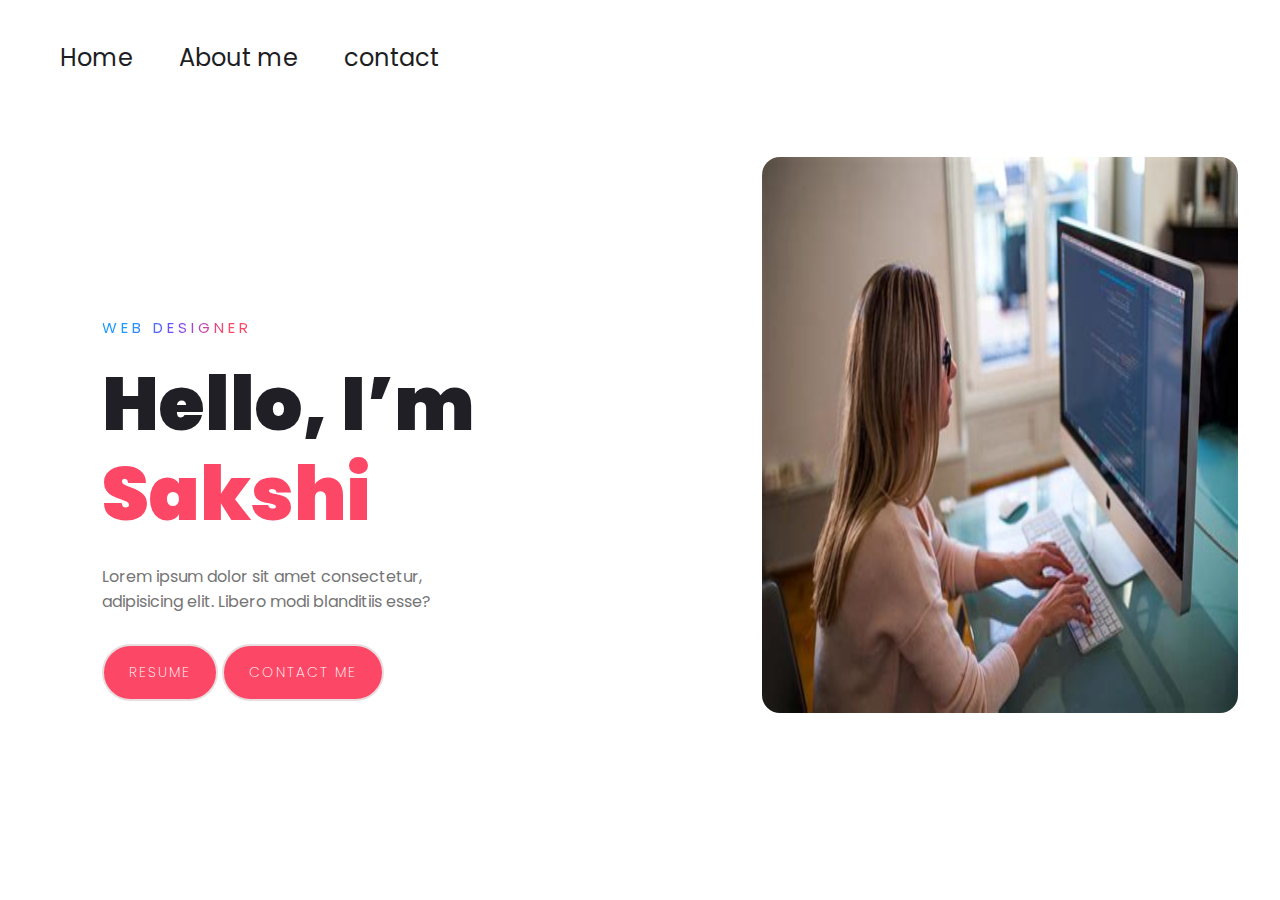
<file: index.html>
<!DOCTYPE html>
<html lang="en">
<head>
    <meta charset="UTF-8">
    <title>Personal Portfolio Website</title>
    <!----CSS link----->
    <link rel="stylesheet" href="index.css">
</head>
<body>
<!-- HTML code -->
    <div class="sakshi">
        <nav>
            
            <ul>
                <li><a href="index.html"  target="_blank">Home</a></li>
                <li><a href="about.html" target="_blank">About me</a></li>
                <li><a href="contact.html" target="_blank">contact</a></li>
                
            </ul>
            
        </nav>

<div class="pa">
    <img src="img.jpg" alt="">
    
        <div class="content">
            <span class="title">Web designer</span>
            <h1>Hello, I’m <span>Sakshi</span></h1>
            <p>Lorem ipsum dolor sit amet consectetur, adipisicing elit. Libero modi blanditiis esse?</p>
            <a href="https://drive.google.com/file/d/13XRGGIzC9wyCzlmyHJ0whAiI0AXwdh6_/view?usp=drivesdk" class="btn" target="_blank">resume </a>
            <a href="contact.html" class="btn" target="_blank">Contact me</a>


        </div>
    </div>
</div>

</body>
</html>
</file>
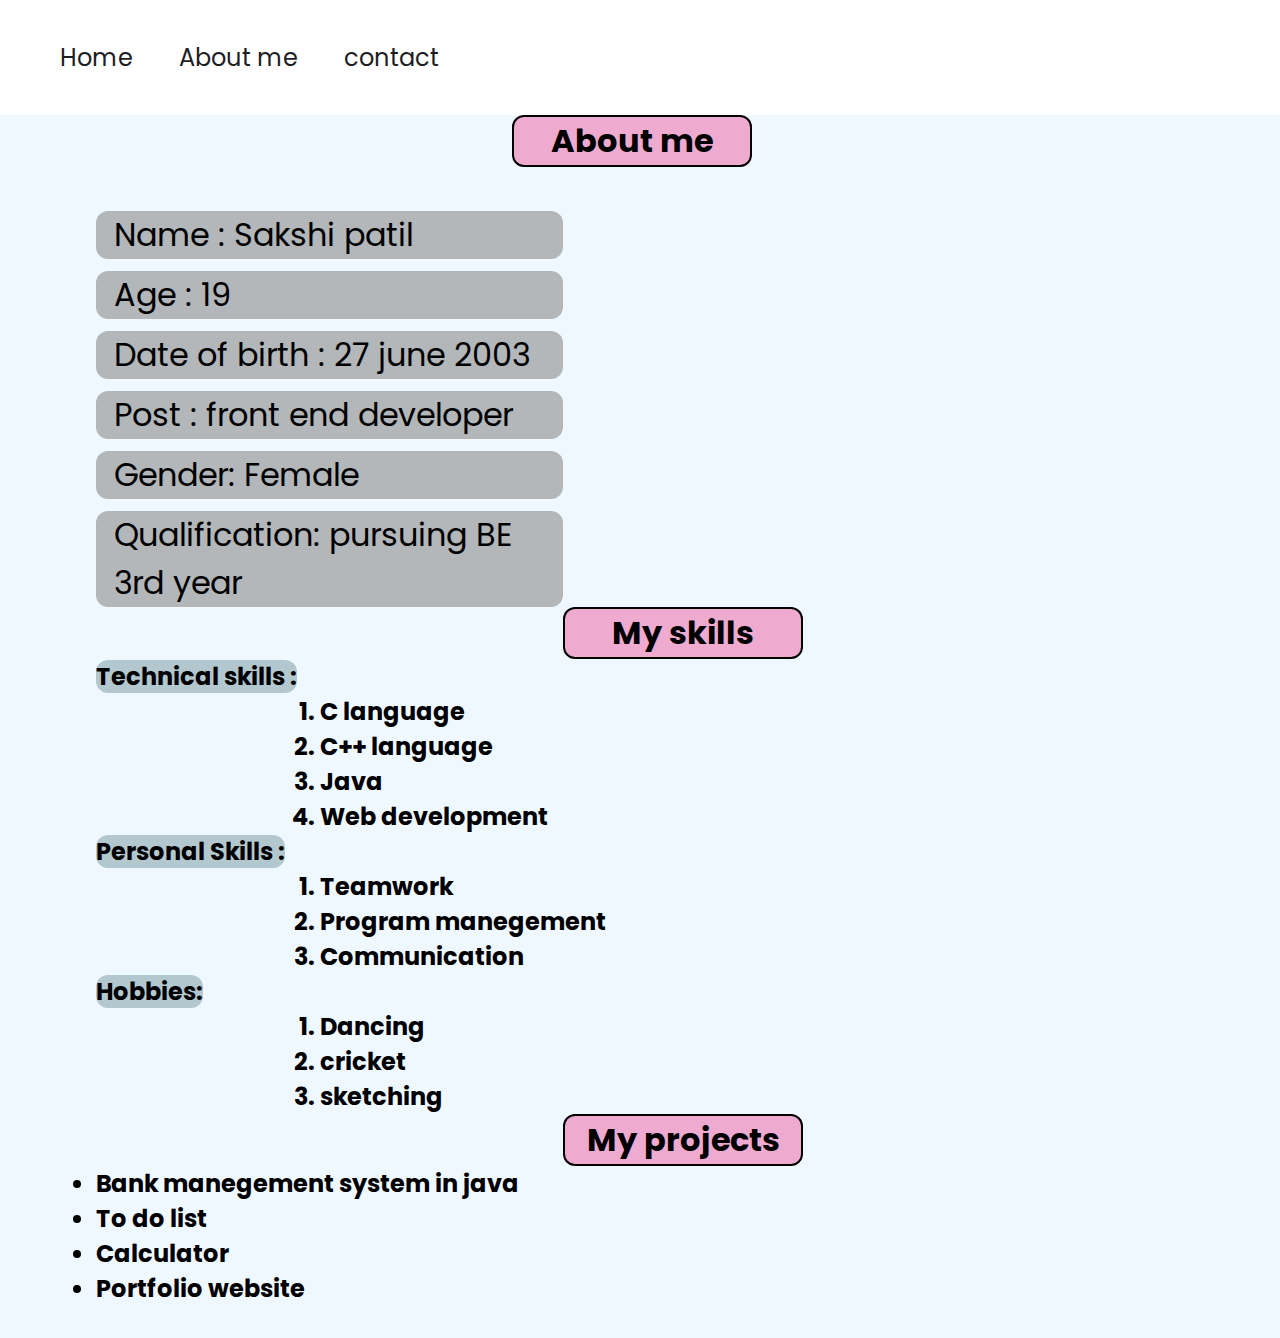
<file: about.html>
<!DOCTYPE html>
<html lang="en">

<head>
    <meta charset="UTF-8">
    <title>Personal Portfolio Website</title>
    <!----CSS link----->
    <link rel="stylesheet" href="index.css">
</head>

<body>

    <div class="sakshi">
        <nav>

            <ul>
                <li><a href="index.html" target="_blank">Home</a></li>
                <li><a href="about.html" target="_blank">About me</a></li>
                <li><a href="contact.html" target="_blank">contact</a></li>


            </ul>

        </nav>
        <!-- About section start -->
        <section class="about" id="about">

            <h1 class="heading"> <span>About</span> me </h1>

            <div class="row">

                <div class="info">
                    <h3> <span> Name : </span> Sakshi patil </h3>
                    <h3> <span> Age : </span> 19 </h3>
                    <h3> <span> Date of birth : </span> 27 june 2003</h3>
                    <h3> <span> Post : </span> front end developer </h3>
                    <h3> <span> Gender: </span> Female</h3>
                    <h3> <span> Qualification: </span> pursuing BE 3rd year</h3>
                </div>
                <h1 class="heading"> <span>My skills</span> </h1>
                <div class="myskills">
                    <h2> <span> Technical skills : </span>
                        <ol>
                            <li>C language</li>
                            <li>C++ language</li>
                            <li>Java</li>
                            <li>Web development</li>

                        </ol>
                    </h2>
                    <h2> <span> Personal Skills : </span>
                        <ol>
                            <li>Teamwork</li>
                            <li>Program manegement</li>
                            <li>Communication </li>


                        </ol>
                    </h2>
                    <h2> <span>Hobbies:</span>
                        <ol>
                            <li>Dancing</li>
                            <li>cricket</li>
                            <li>sketching</li>


                        </ol>
                    </h2>
                </div>

                <h1 class="heading"> <span>My projects</span> </h1>
                <h2>
                    <ul>
                        <li>Bank manegement system in java</li>


                        <li>To do list</li>
                        <li>Calculator</li>
                        <li>Portfolio website</li>

                    </ul>
                </h2>

            </div>

        </section>


        <!-- about section ends -->



    </div>

    </div>
</body>

</html>
</file>
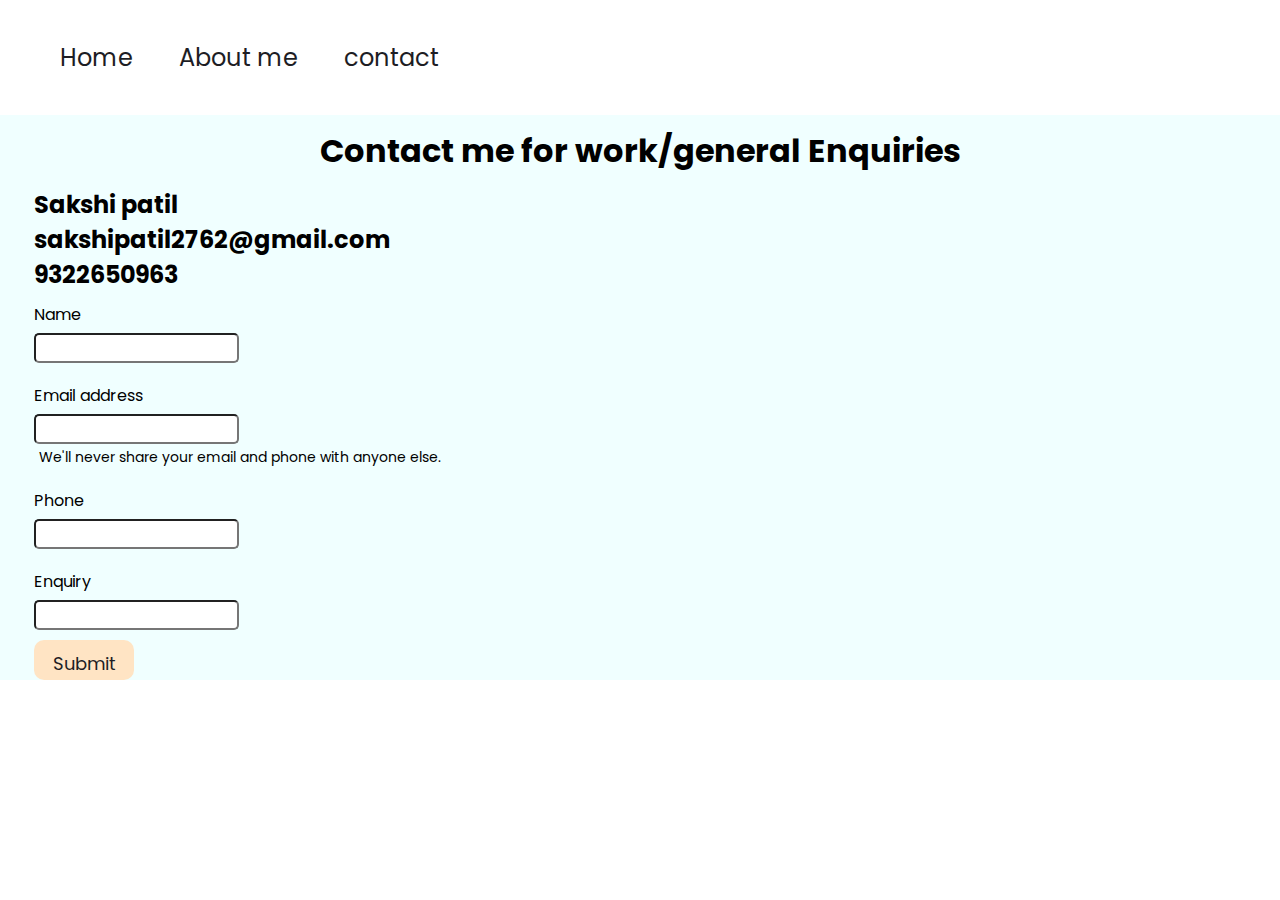
<file: contact.html>
<!DOCTYPE html>
<html lang="en">

<head>
    <meta charset="UTF-8">
    <title>Personal Portfolio Website</title>
    <!----CSS link----->
    <link rel="stylesheet" href="index.css">
</head>

<body>

    <div class="sakshi">
        <nav>
            <!-- <img src="./img/logo.png" class="logo"> -->
            <ul>
                <li><a href="index.html"  target="_blank">Home</a></li>
                <li><a href="about.html" target="_blank">About me</a></li>
                <li><a href="contact.html" target="_blank">contact</a></li>
                
            </ul>

        </nav>
        <!-- contact section start -->
   
    <div class="contact">
        <div class="contactform">
            <h1> Contact me for work/general Enquiries</h1>
            <form>
                <h2>Sakshi patil <br>
                    sakshipatil2762@gmail.com <br>
                    9322650963
                </h2>
                <div class="mb-3">
                    <label for="exampleInputPassword1" class="form-label">Name</label>
                    <input type="name" class="form-control" id="clientname">
                </div>
                <div class="mb-3">
                    <label for="clientemail" class="form-label">Email address</label>
                    <input type="email" class="form-control" id="clientemail" aria-describedby="emailHelp">
                    <div id="emailHelp" class="form-text">We'll never share your email and phone with anyone else.
                    </div>
                </div>
                <div class="mb-3">
                    <label for="clientphone" class="form-label">Phone</label>
                    <input type="phone" class="form-control" id="clientphone">
                </div>
                <div class="mb-3">
                    <label for="enquiry" class="form-label">Enquiry</label>
                    <input type="enquiry" class="form-control" id="enquiry">
                </div>
                <div class="sak">
                    <button type="submit" class="sak">Submit</button>
                </div>

            </form>
        </div>
    </div>
    <!-- contact section end -->
    </div>

</body>

</html>
</file>
<file: index.css>
@import url('https://fonts.googleapis.com/css2?family=Poppins:wght@400;500;600;700&display=swap');

/* CSS for navbar */
* {
    margin: 0;
    padding: 0;
    box-sizing: border-box;
    font-family: 'Poppins', sans-serif;

}

a {
    text-decoration: none;
}

.sakshi {
    width: 100%;
    height: 100vh;
    background-size: cover;
}

nav {
    display: flex;
    align-items: center;
    justify-content: space-between;
    padding: 30px 40px;
    font-size: x-large;
    font-family: cursive;
}

nav ul li {
    list-style: none;
    display: inline-block;
    padding: 10px 20px;
}

nav ul li a {
    color: #1d1d24;
    position: relative;
    padding: 5px 0;
}

nav ul li a:hover {
    color: black;
}

nav ul li a:after {
    content: "";
    position: absolute;
    left: 0;
    width: 0;
    height: 3px;
    background: #fd4766;
    transition: .3s;
    bottom: 0;
}

nav ul li a:hover:after {
    width: 100%;
}

/* css for image */
.pa img {
    float: right;
    height: 35rem;
    width: 30rem;
    border: 2px solid white;
    border-radius: 20px;
    margin: 40px
}

/* CSS for button */
.btn {
    color: #fff;
    font-size: 14px;
    text-transform: uppercase;
    letter-spacing: 2px;
    padding: 16px 25px;
    border-radius: 500px;
    display: inline-block;
    font-weight: 200;
    /* transition: all .4s ease-in-out; */
    background-size: 152% 100%;
    background: #fd4766;
    border: 2px solid #e8dddf;
}

.btn:hover {
    background: transparent;
    border-color: #fd4766;
    color: #fd4766;
}

.content {
    position: absolute;
    top: 35%;
    left: 8%;
}

.content .title {
    color: #1f1f25;
    font-size: 15px;
    text-transform: uppercase;
    letter-spacing: 4px;
    display: inline-block;
    margin-bottom: 20px;
    background: linear-gradient(120deg, #1c99fe 20.69%, #7644ff 50.19%, #fd4766 79.69%);
    -webkit-background-clip: text;
    -webkit-text-fill-color: transparent;
    border-radius: 12px;
}

.content h1 {
    color: #1f1f25;
    font-size: 75px;
    font-weight: 900;
    line-height: 90px;
    text-transform: inherit;
    width: 70%;
}

.content h1 span {
    color: #fd4766;
}

.content p {
    width: 55%;
    color: #757575;
    margin-top: 25px;
    margin-bottom: 30px;
}

/* CSS for contact form */

.contactform {
    padding-top: 144px;
    padding: 0 34px;
    font-family: fantasy;
    background-color: azure;
    cursor: pointer;
}

.contactform h1 {
    text-align: center;
    padding: 12px 0;
}

.contactform form div {
    padding: 10px 0px;
    display: flex;
    flex-direction: column;
}

.contactform form div input {
    width: 16vw;
    border-radius: 5px;
    margin: 6px 0 0 0;
    padding: 3px;

}

#emailHelp {
    font-size: 14px;
    color: black;
    margin: 0 5px;
    padding: 3px 0 0 0;
}

.sak {
    font-size: 18px;
    background-color: bisque;
    color: #1d1d24;
    border-radius: 10px;
    width: 100px;
    height: 40px;
    border: #1d1d24;

}

.contain {
    display: flex;
    text-align: right;
}

.sak:hover {

    background-color: darkkhaki;
    cursor: pointer;
}

.box h3 {
    text-align: center;
    text-decoration: underline;
}

.box h3:hover {
    background-color: white;
}

/* CSS for about */
.about {
    background-color: aliceblue;
}

.about .heading {
    text-align: center;
    align-items: center;
    font-size: 2rem;
    background-color: rgb(239, 170, 207);
    width: 15rem;
    border: 2px solid black;
    border-radius: 12px;
    margin-left: 40%;

}

.about .row {
    align-items: center;
    justify-content: center;
    flex-wrap: wrap;
    padding: 1rem 0;
}

.about .row {
    flex: 1 1 48rem;
    padding: 2rem 1rem;
    padding-left: 6rem;
}

.about .row .myskills span {
    background-color: rgb(179, 200, 206);
    margin-top: 30rem;
    font-size: x-large;
    border-radius: 12px;
}

.about .row .myskills li {
    margin-left: 14rem;
}

.about .info h3 {
    font-size: 2rem;
    background-color: rgb(179, 183, 185);
    margin-top: 12px;
    padding-left: 18px;
    color: black;
    font-weight: normal;
    width: 40%;
    border-radius: 12px;
}
</file>
